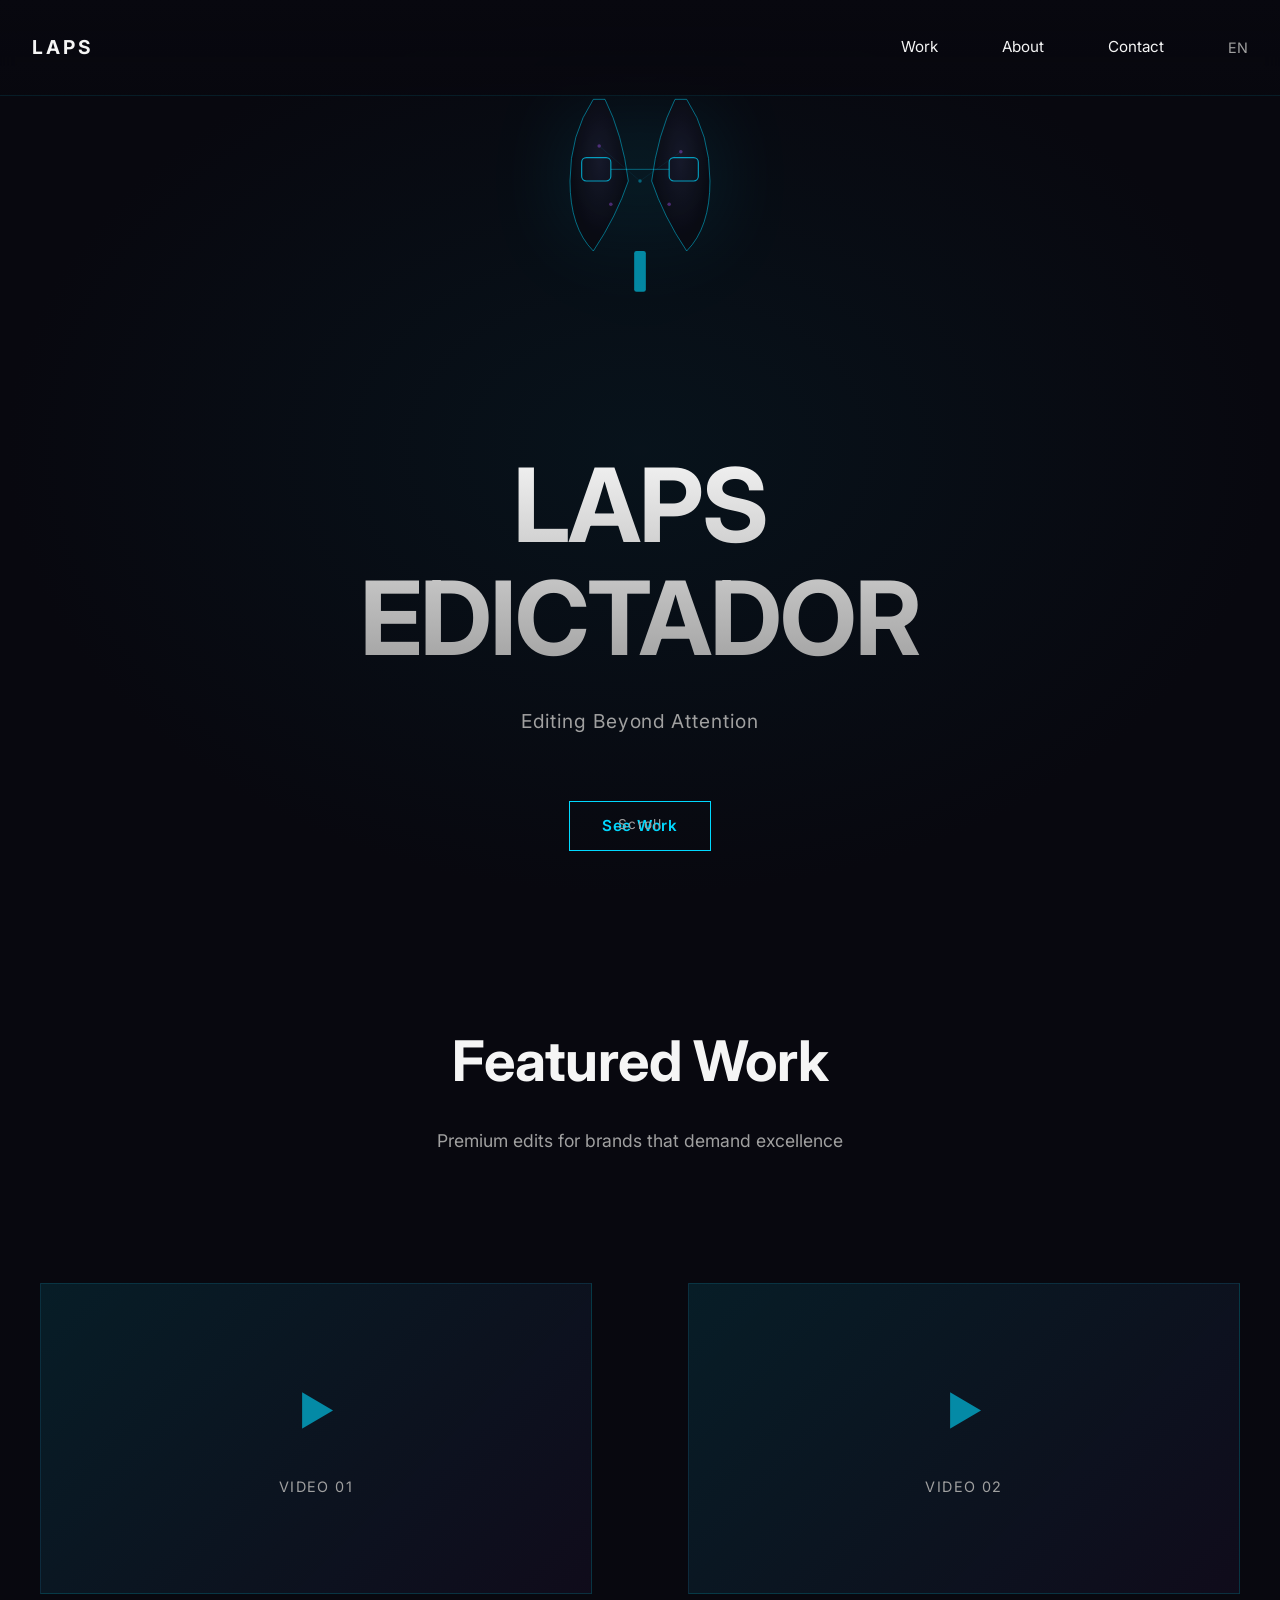
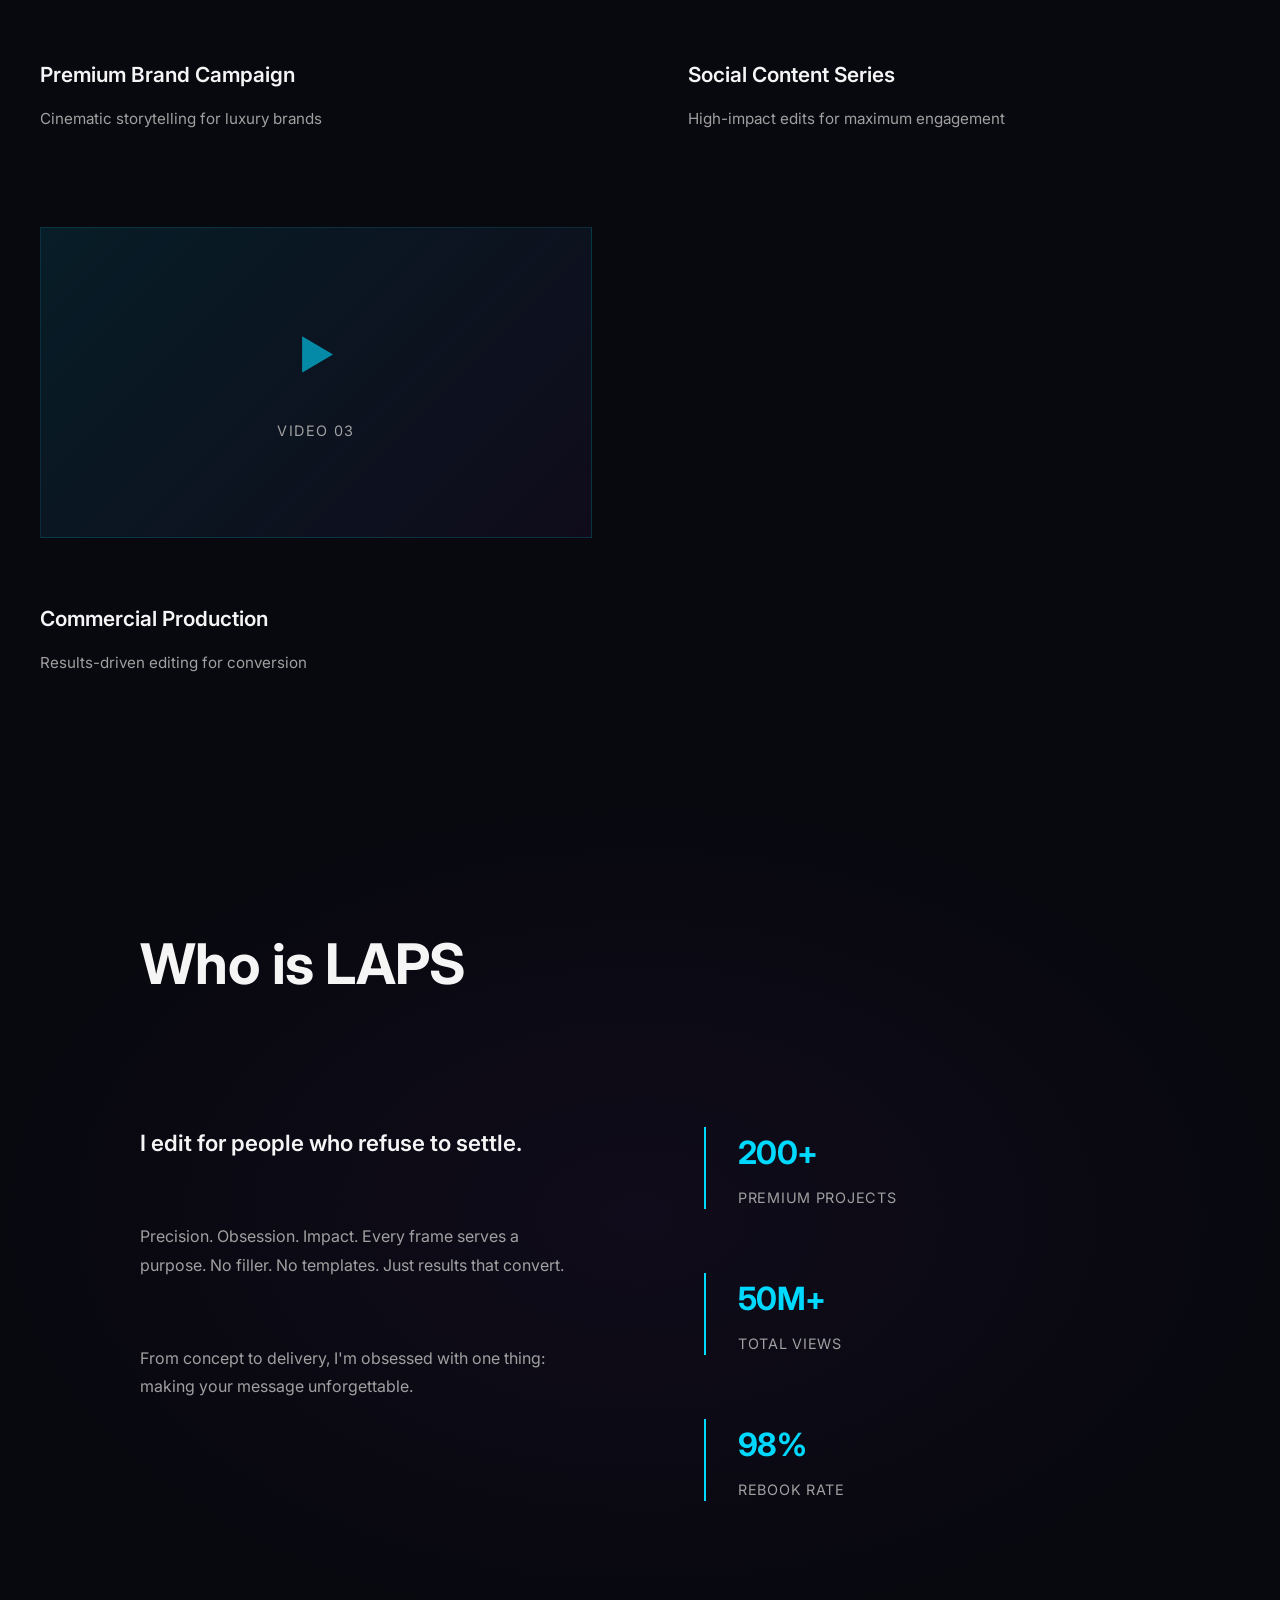
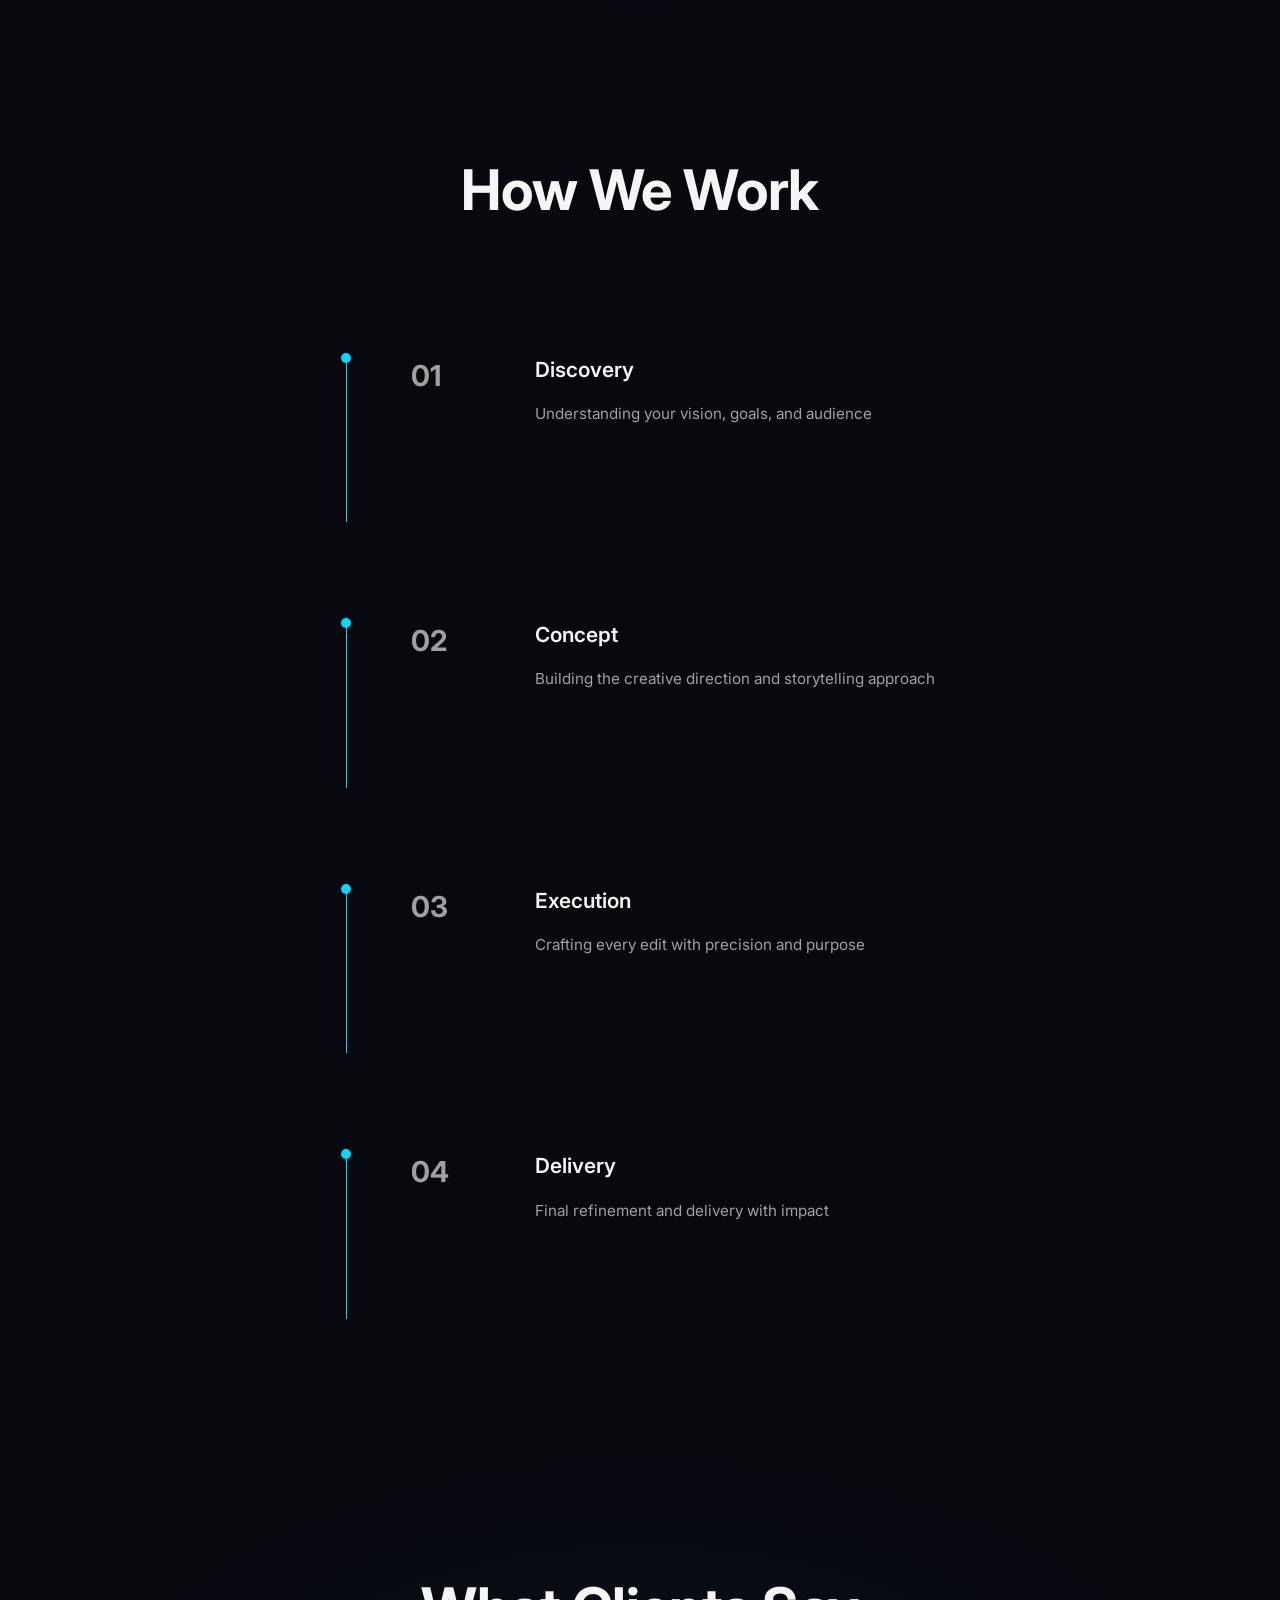
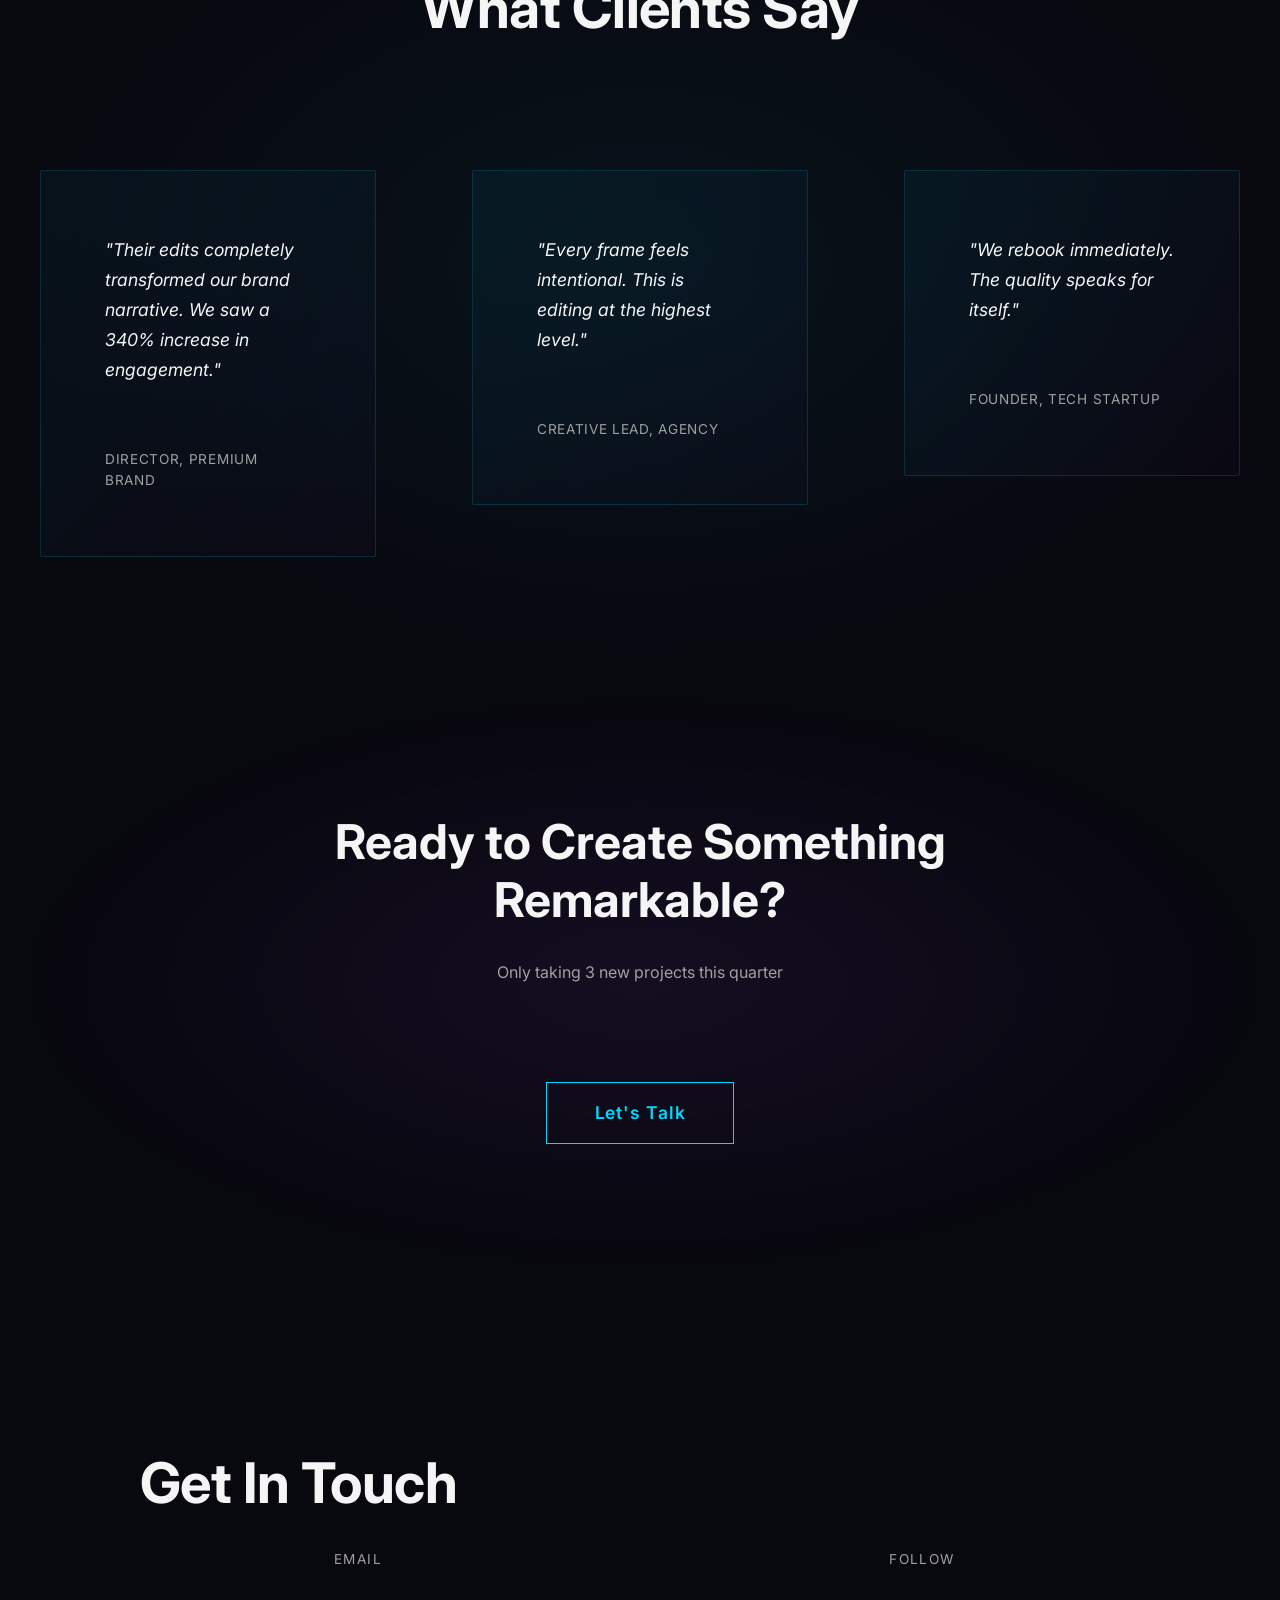
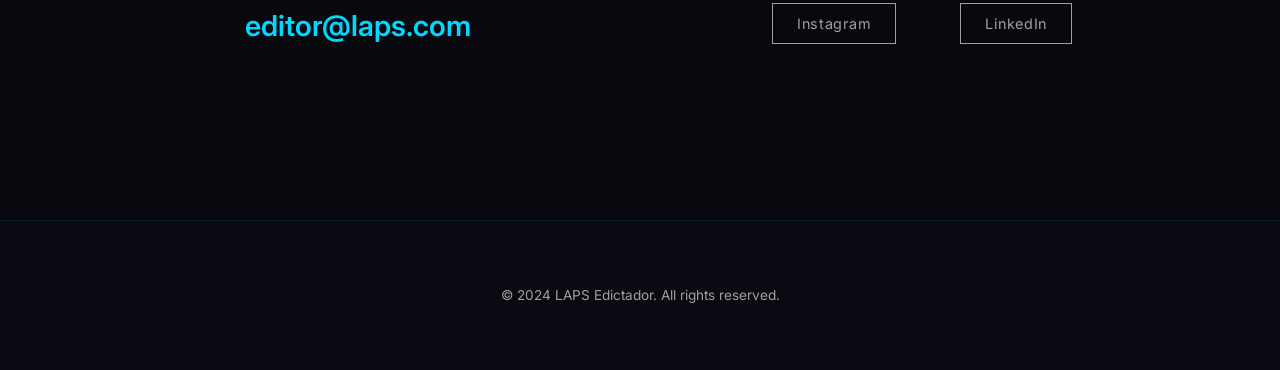
<file: index.html>
<!DOCTYPE html>
<html lang="pt-BR">
<head>
    <meta charset="UTF-8">
    <meta name="viewport" content="width=device-width, initial-scale=1.0">
    <title>LAPS Edictador - Edição de Vídeo Premium</title>
    <link rel="stylesheet" href="styles/main.css">
    <link rel="preconnect" href="https://fonts.googleapis.com">
    <link rel="preconnect" href="https://fonts.gstatic.com" crossorigin>
    <link href="https://fonts.googleapis.com/css2?family=Inter:wght@400;500;600;700&display=swap" rel="stylesheet">
</head>
<body>
    <!-- Navigation -->
    <nav class="navbar">
        <div class="nav-container">
            <a href="#" class="nav-brand">LAPS</a>
            <div class="nav-menu">
                <a href="#work" class="nav-link">Work</a>
                <a href="#about" class="nav-link">About</a>
                <a href="#contact" class="nav-link">Contact</a>
                <a href="index-en.html" class="nav-lang">EN</a>
            </div>
        </div>
    </nav>

    <!-- Hero Section -->
    <section class="hero">
        <div class="hero-content">
            <div class="brain-container">
                <svg class="brain" viewBox="0 0 200 240" xmlns="http://www.w3.org/2000/svg">
                    <!-- Brain SVG -->
                    <defs>
                        <filter id="glowBrain">
                            <feGaussianBlur stdDeviation="2" result="coloredBlur"/>
                            <feMerge>
                                <feMergeNode in="coloredBlur"/>
                                <feMergeNode in="SourceGraphic"/>
                            </feMerge>
                        </filter>
                        <radialGradient id="brainGradient" cx="50%" cy="40%">
                            <stop offset="0%" style="stop-color:#1a1a2e;stop-opacity:1" />
                            <stop offset="100%" style="stop-color:#0a0a12;stop-opacity:1" />
                        </radialGradient>
                    </defs>
                    
                    <!-- Main Brain Shape -->
                    <g class="brain-main">
                        <!-- Left hemisphere -->
                        <path d="M 60 50 Q 40 80 40 120 Q 40 160 60 180 Q 80 150 90 120 Q 85 80 70 50 Z" fill="url(#brainGradient)" stroke="#00D9FF" stroke-width="0.5" opacity="0.8"/>
                        
                        <!-- Right hemisphere -->
                        <path d="M 140 50 Q 160 80 160 120 Q 160 160 140 180 Q 120 150 110 120 Q 115 80 130 50 Z" fill="url(#brainGradient)" stroke="#00D9FF" stroke-width="0.5" opacity="0.8"/>
                        
                        <!-- Brain stem -->
                        <rect x="95" y="180" width="10" height="35" fill="#00D9FF" opacity="0.6" rx="2"/>
                    </g>
                    
                    <!-- Neurons/Connections -->
                    <g class="neurons" opacity="0.4">
                        <circle cx="65" cy="90" r="1.5" fill="#A855F7"/>
                        <circle cx="135" cy="95" r="1.5" fill="#A855F7"/>
                        <circle cx="100" cy="120" r="1.5" fill="#00D9FF"/>
                        <circle cx="75" cy="140" r="1.5" fill="#A855F7"/>
                        <circle cx="125" cy="140" r="1.5" fill="#A855F7"/>
                        <line x1="65" y1="90" x2="100" y2="120" stroke="#00D9FF" stroke-width="0.3" opacity="0.5"/>
                        <line x1="135" y1="95" x2="100" y2="120" stroke="#00D9FF" stroke-width="0.3" opacity="0.5"/>
                    </g>
                    
                    <!-- Glasses -->
                    <g class="glasses">
                        <!-- Left lens -->
                        <rect x="50" y="100" width="25" height="20" rx="4" fill="none" stroke="#00D9FF" stroke-width="1" opacity="0.7"/>
                        <!-- Right lens -->
                        <rect x="125" y="100" width="25" height="20" rx="4" fill="none" stroke="#00D9FF" stroke-width="1" opacity="0.7"/>
                        <!-- Bridge -->
                        <line x1="75" y1="110" x2="125" y2="110" stroke="#00D9FF" stroke-width="0.5" opacity="0.7"/>
                        <!-- Reflection left -->
                        <line class="reflection" x1="55" y1="103" x2="60" y2="108" stroke="#F5F5F5" stroke-width="1" opacity="0" rx="2"/>
                        <!-- Reflection right -->
                        <line class="reflection" x1="130" y1="103" x2="135" y2="108" stroke="#F5F5F5" stroke-width="1" opacity="0" rx="2"/>
                    </g>
                </svg>
            </div>

            <div class="hero-text">
                <h1 class="hero-title">LAPS<br>EDICTADOR</h1>
                <p class="hero-subtitle">Editing Beyond Attention</p>
                <a href="#work" class="btn btn-primary">See Work</a>
            </div>
        </div>

        <!-- Scroll indicator -->
        <div class="scroll-indicator">
            <span>Scroll</span>
        </div>
    </section>

    <!-- Work Section -->
    <section id="work" class="work">
        <div class="work-header">
            <h2 class="section-title">Featured Work</h2>
            <p class="section-subtitle">Premium edits for brands that demand excellence</p>
        </div>

        <div class="work-grid">
            <!-- Video placeholder 1 -->
            <div class="work-item" data-index="1">
                <div class="video-placeholder">
                    <div class="placeholder-content">
                        <span class="placeholder-icon">▶</span>
                        <span class="placeholder-text">Video 01</span>
                    </div>
                </div>
                <div class="work-info">
                    <h3>Premium Brand Campaign</h3>
                    <p>Cinematic storytelling for luxury brands</p>
                </div>
            </div>

            <!-- Video placeholder 2 -->
            <div class="work-item" data-index="2">
                <div class="video-placeholder">
                    <div class="placeholder-content">
                        <span class="placeholder-icon">▶</span>
                        <span class="placeholder-text">Video 02</span>
                    </div>
                </div>
                <div class="work-info">
                    <h3>Social Content Series</h3>
                    <p>High-impact edits for maximum engagement</p>
                </div>
            </div>

            <!-- Video placeholder 3 -->
            <div class="work-item" data-index="3">
                <div class="video-placeholder">
                    <div class="placeholder-content">
                        <span class="placeholder-icon">▶</span>
                        <span class="placeholder-text">Video 03</span>
                    </div>
                </div>
                <div class="work-info">
                    <h3>Commercial Production</h3>
                    <p>Results-driven editing for conversion</p>
                </div>
            </div>
        </div>
    </section>

    <!-- About Section -->
    <section id="about" class="about">
        <div class="about-container">
            <h2 class="section-title">Who is LAPS</h2>
            
            <div class="about-content">
                <div class="about-text">
                    <p class="about-intro">
                        I edit for people who refuse to settle.
                    </p>
                    <p class="about-body">
                        Precision. Obsession. Impact. Every frame serves a purpose. No filler. No templates. Just results that convert.
                    </p>
                    <p class="about-body">
                        From concept to delivery, I'm obsessed with one thing: making your message unforgettable.
                    </p>
                </div>

                <div class="stats">
                    <div class="stat">
                        <span class="stat-number">200+</span>
                        <span class="stat-label">Premium Projects</span>
                    </div>
                    <div class="stat">
                        <span class="stat-number">50M+</span>
                        <span class="stat-label">Total Views</span>
                    </div>
                    <div class="stat">
                        <span class="stat-number">98%</span>
                        <span class="stat-label">Rebook Rate</span>
                    </div>
                </div>
            </div>
        </div>
    </section>

    <!-- Process Section -->
    <section class="process">
        <h2 class="section-title">How We Work</h2>
        
        <div class="process-timeline">
            <div class="process-step" data-step="1">
                <div class="step-number">01</div>
                <div class="step-content">
                    <h3>Discovery</h3>
                    <p>Understanding your vision, goals, and audience</p>
                </div>
            </div>

            <div class="process-step" data-step="2">
                <div class="step-number">02</div>
                <div class="step-content">
                    <h3>Concept</h3>
                    <p>Building the creative direction and storytelling approach</p>
                </div>
            </div>

            <div class="process-step" data-step="3">
                <div class="step-number">03</div>
                <div class="step-content">
                    <h3>Execution</h3>
                    <p>Crafting every edit with precision and purpose</p>
                </div>
            </div>

            <div class="process-step" data-step="4">
                <div class="step-number">04</div>
                <div class="step-content">
                    <h3>Delivery</h3>
                    <p>Final refinement and delivery with impact</p>
                </div>
            </div>
        </div>
    </section>

    <!-- Testimonials Section -->
    <section class="testimonials">
        <h2 class="section-title">What Clients Say</h2>
        
        <div class="testimonials-container">
            <div class="testimonial" data-testimonial="1">
                <div class="testimonial-content">
                    <blockquote>
                        "Their edits completely transformed our brand narrative. We saw a 340% increase in engagement."
                    </blockquote>
                    <footer>
                        <div class="testimonial-author">Director, Premium Brand</div>
                    </footer>
                </div>
            </div>

            <div class="testimonial" data-testimonial="2">
                <div class="testimonial-content">
                    <blockquote>
                        "Every frame feels intentional. This is editing at the highest level."
                    </blockquote>
                    <footer>
                        <div class="testimonial-author">Creative Lead, Agency</div>
                    </footer>
                </div>
            </div>

            <div class="testimonial" data-testimonial="3">
                <div class="testimonial-content">
                    <blockquote>
                        "We rebook immediately. The quality speaks for itself."
                    </blockquote>
                    <footer>
                        <div class="testimonial-author">Founder, Tech Startup</div>
                    </footer>
                </div>
            </div>
        </div>
    </section>

    <!-- CTA Section -->
    <section class="cta">
        <div class="cta-content">
            <h2 class="cta-title">Ready to Create Something Remarkable?</h2>
            <p class="cta-subtitle">Only taking 3 new projects this quarter</p>
            <a href="#contact" class="btn btn-primary btn-large">Let's Talk</a>
        </div>
    </section>

    <!-- Contact Section -->
    <section id="contact" class="contact">
        <div class="contact-container">
            <h2 class="section-title">Get In Touch</h2>
            
            <div class="contact-content">
                <div class="contact-email">
                    <p>Email</p>
                    <a href="mailto:editor@laps.com">editor@laps.com</a>
                </div>
                <div class="contact-social">
                    <p>Follow</p>
                    <div class="social-links">
                        <a href="#" class="social-link">Instagram</a>
                        <a href="#" class="social-link">LinkedIn</a>
                    </div>
                </div>
            </div>
        </div>
    </section>

    <!-- Footer -->
    <footer class="footer">
        <div class="footer-content">
            <p>&copy; 2024 LAPS Edictador. All rights reserved.</p>
        </div>
    </footer>

    <script src="scripts/main.js"></script>
</body>
</html>
</file>
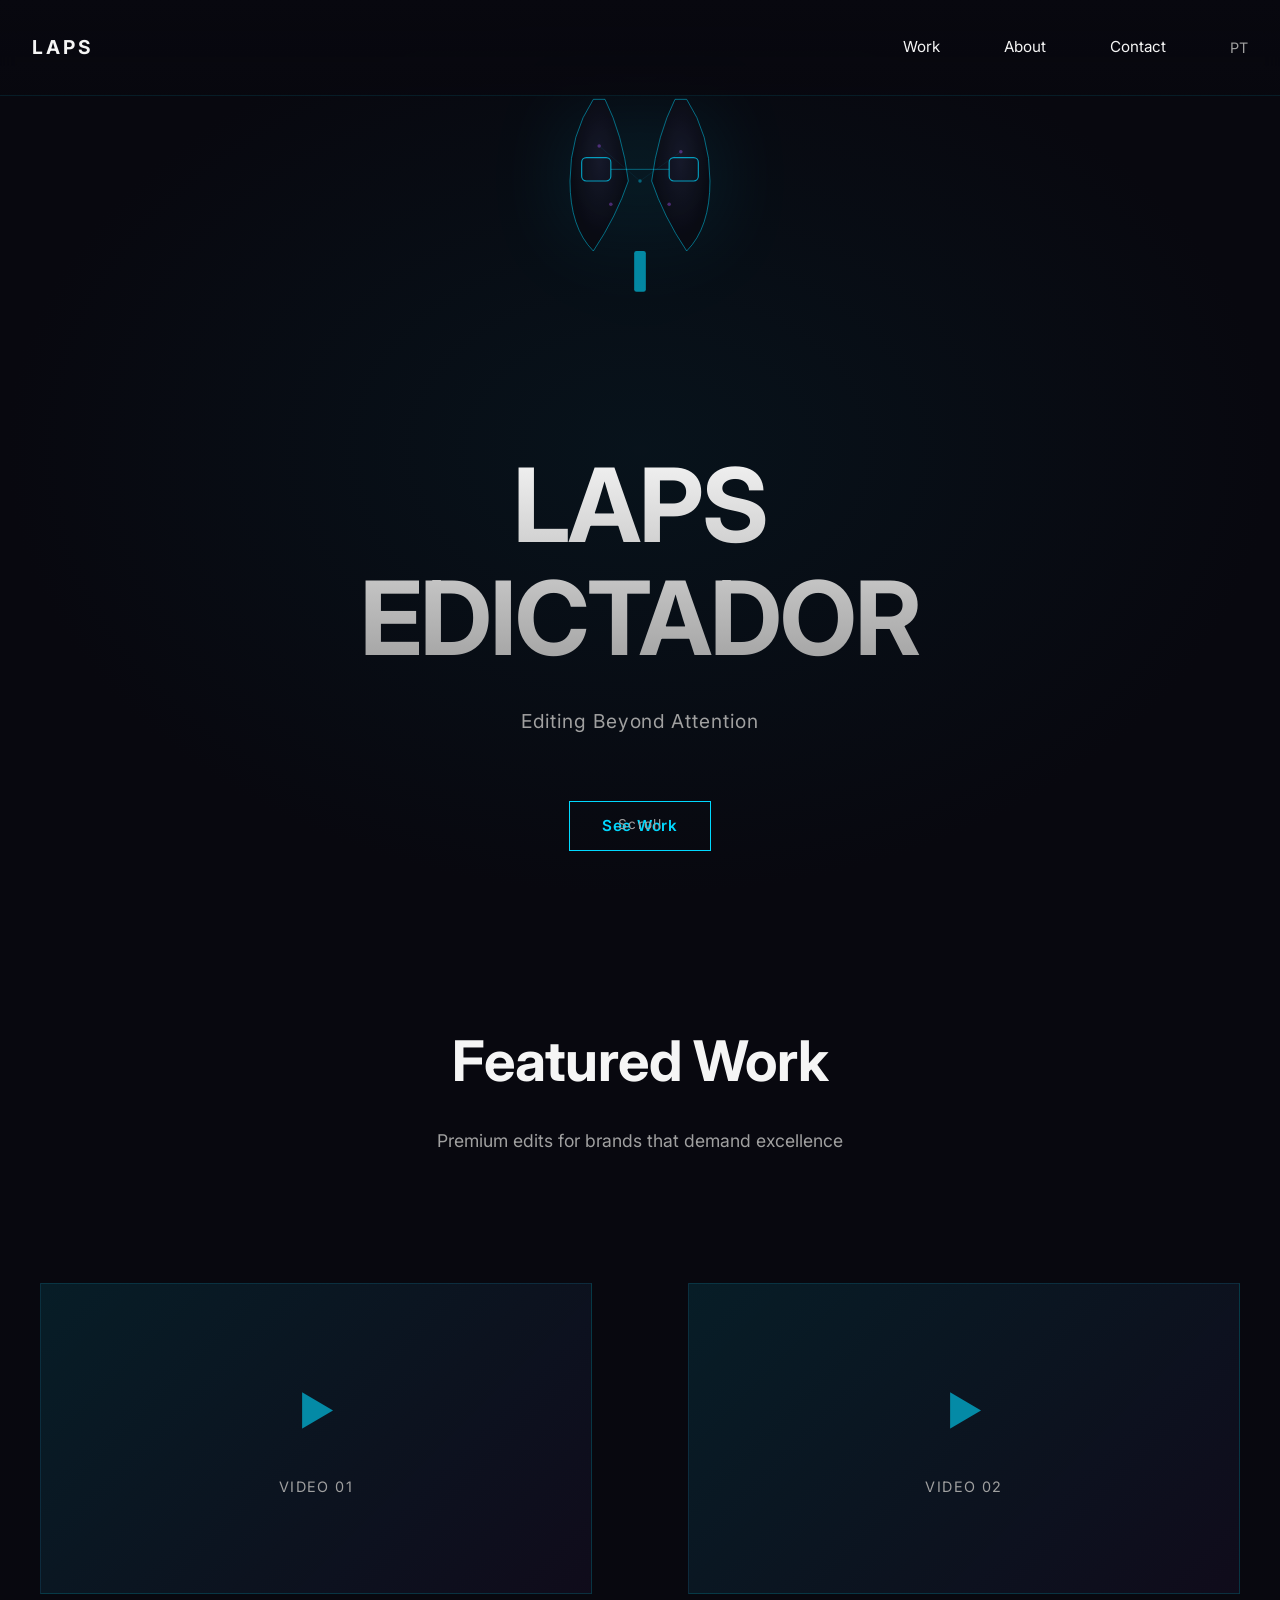
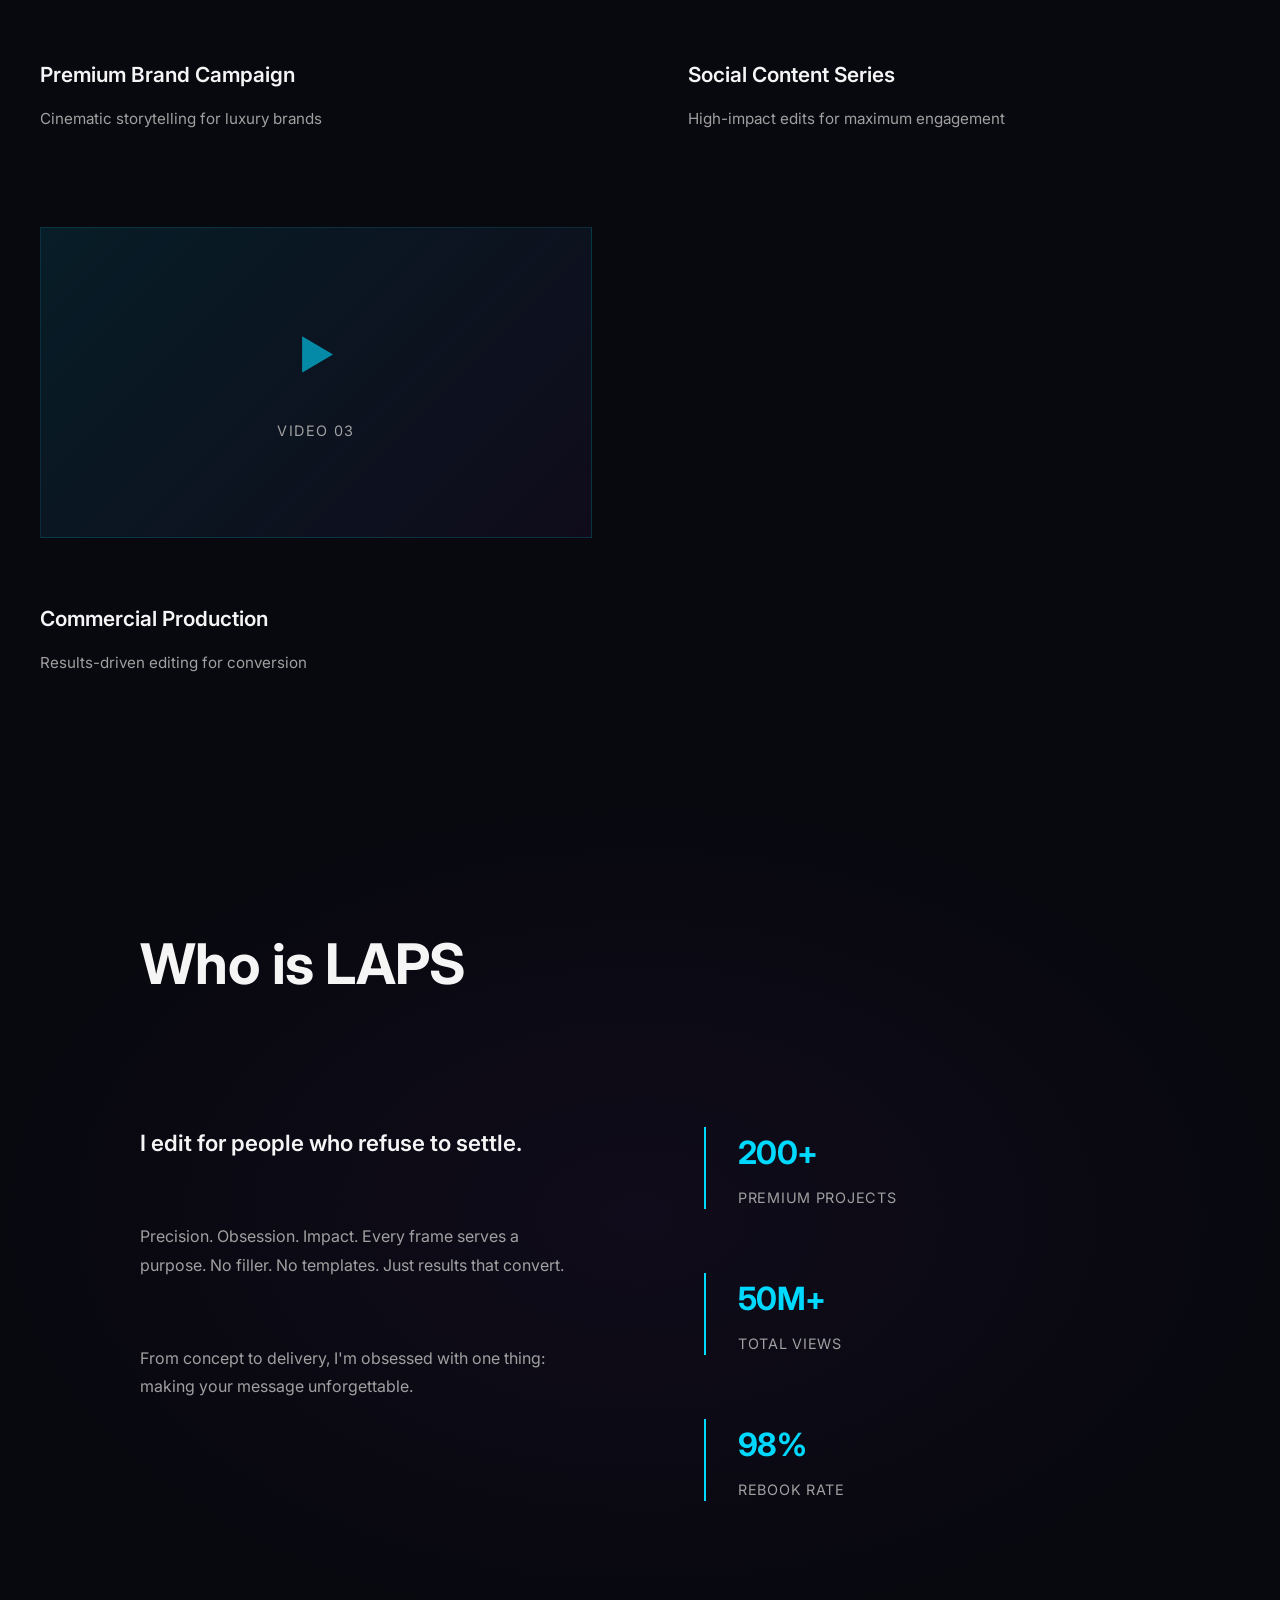
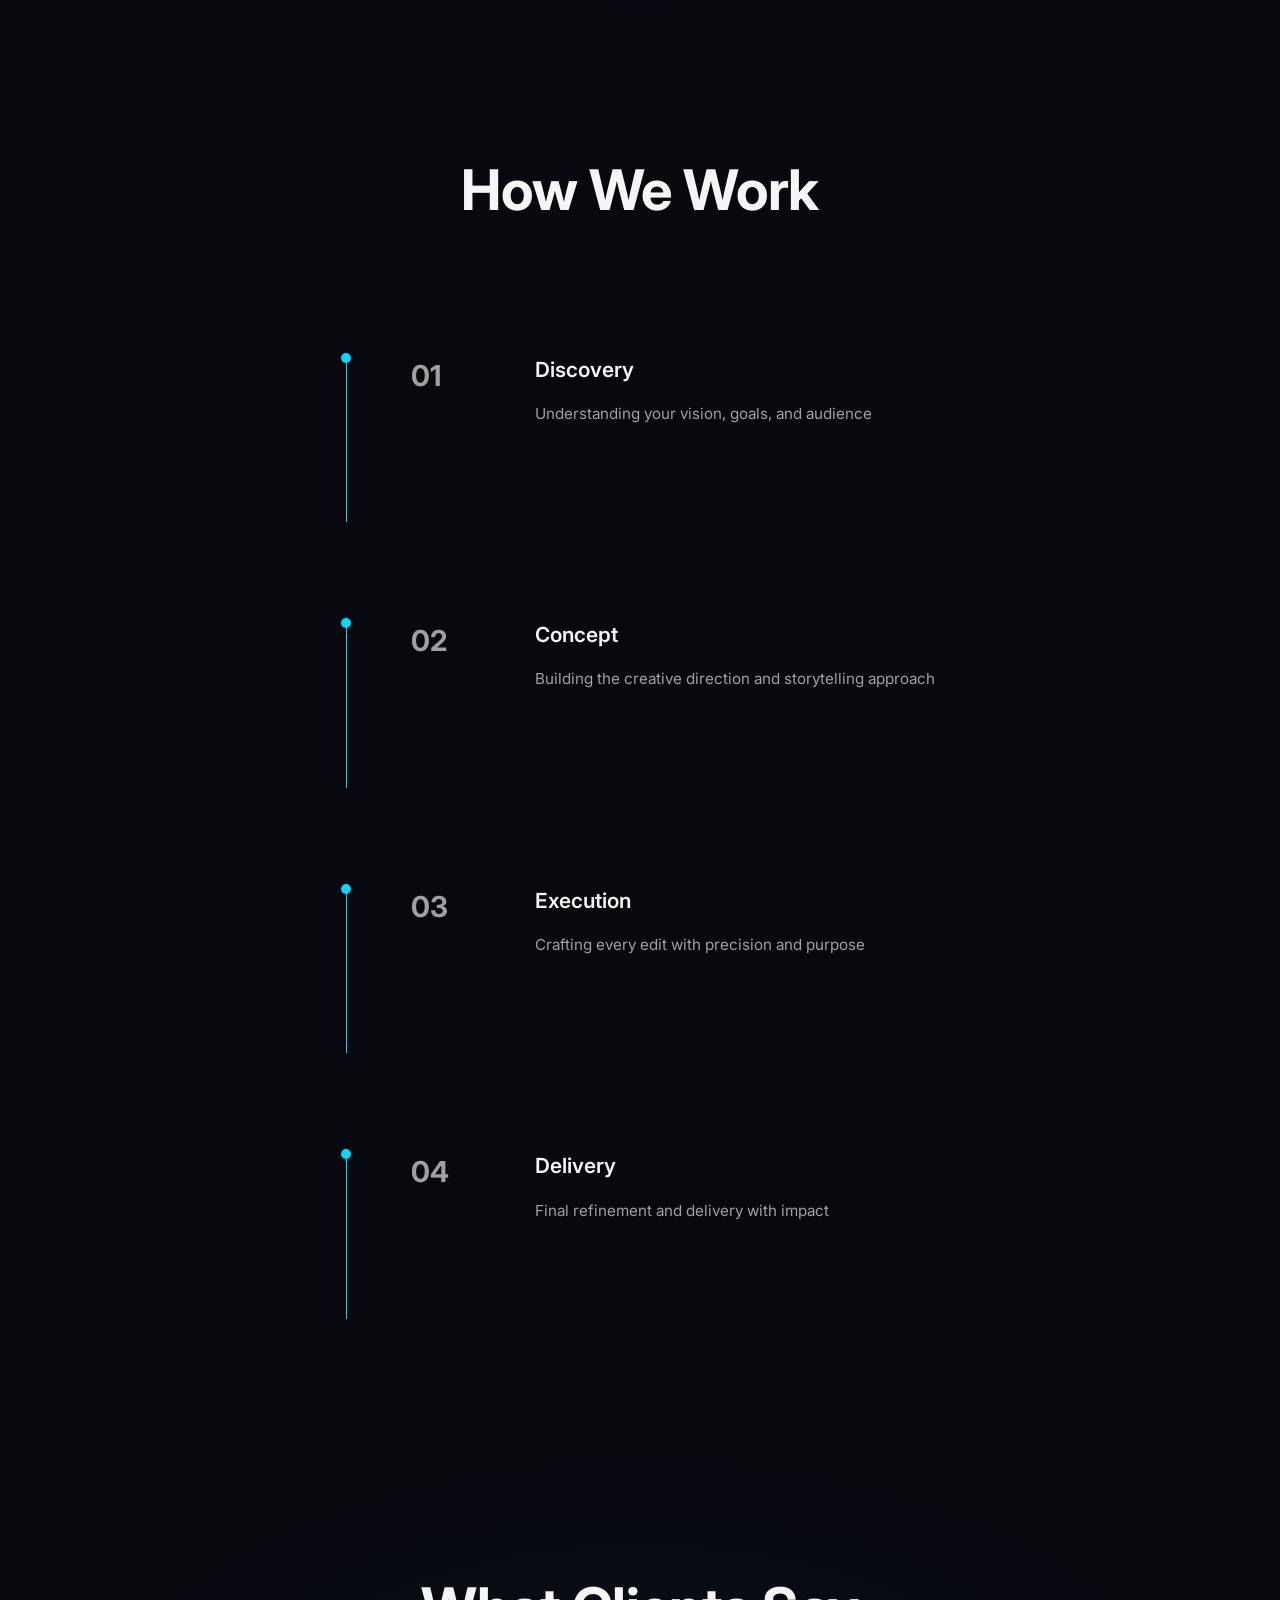
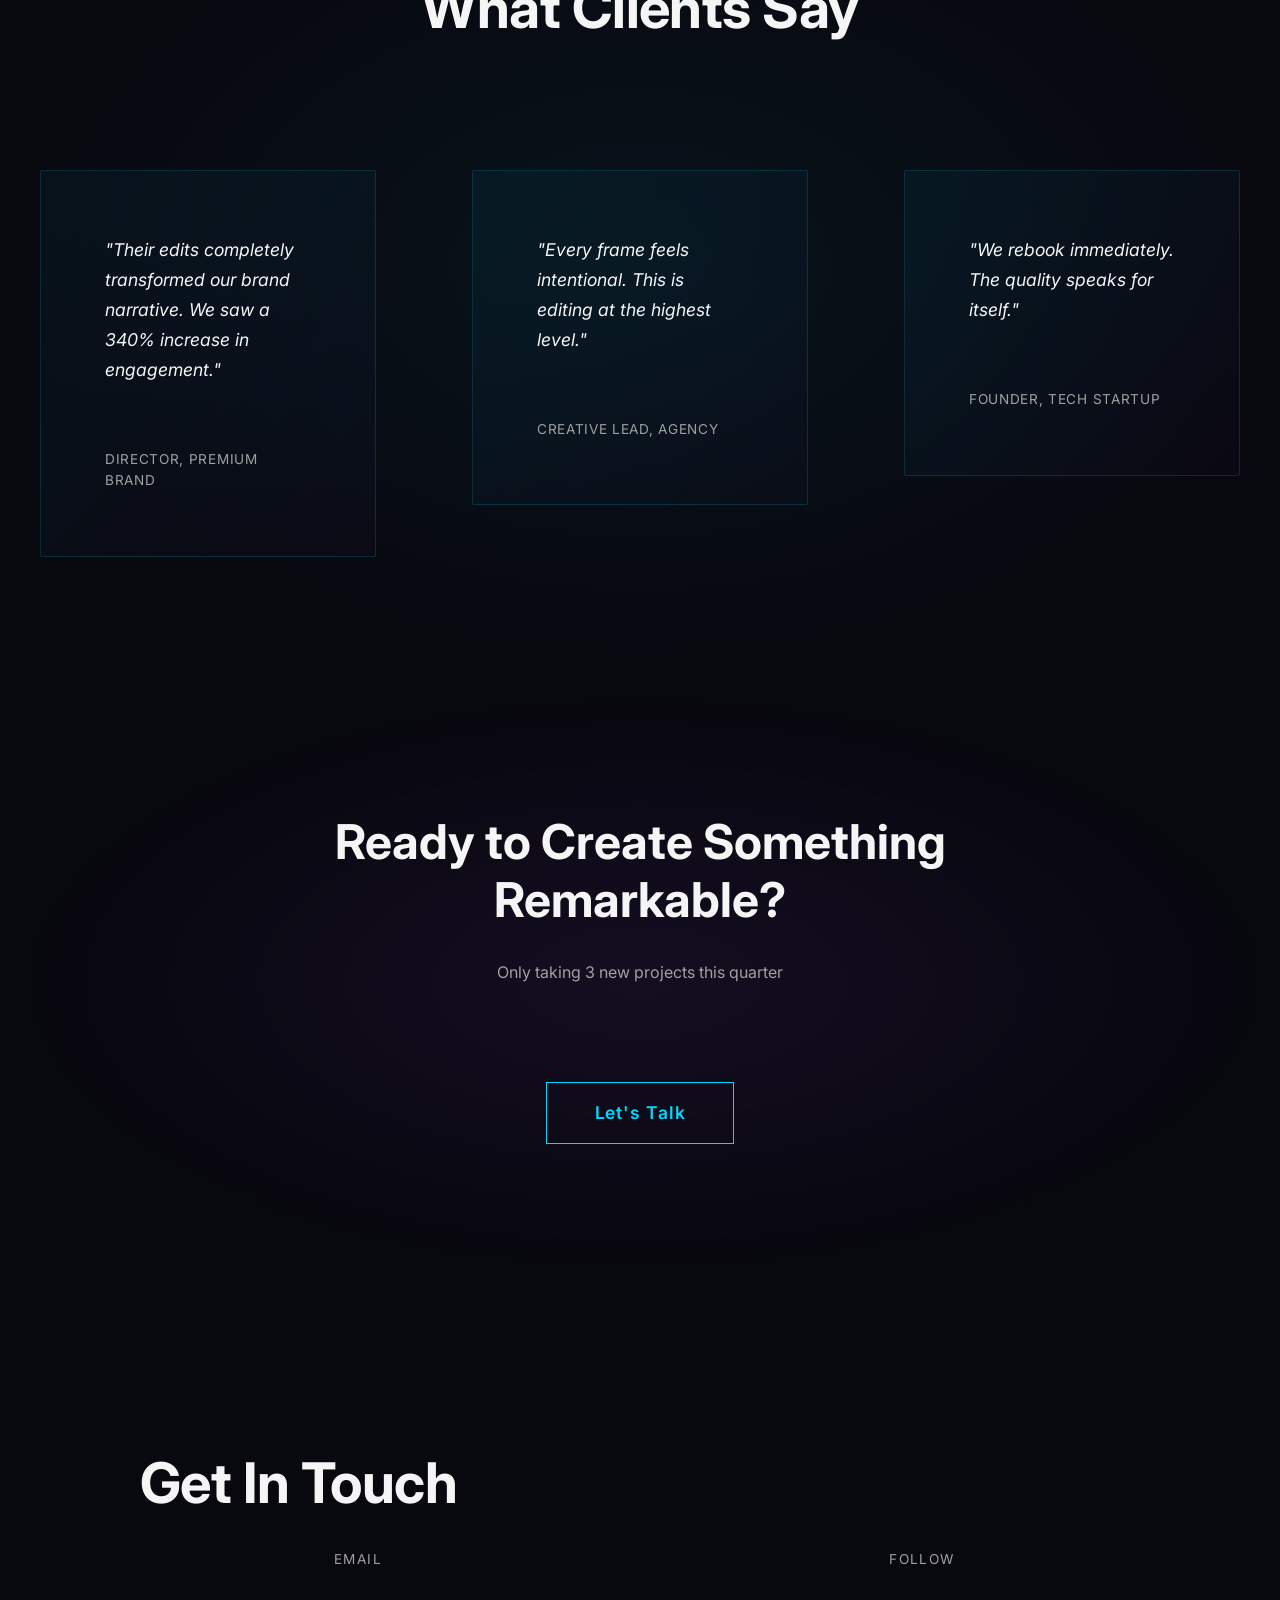
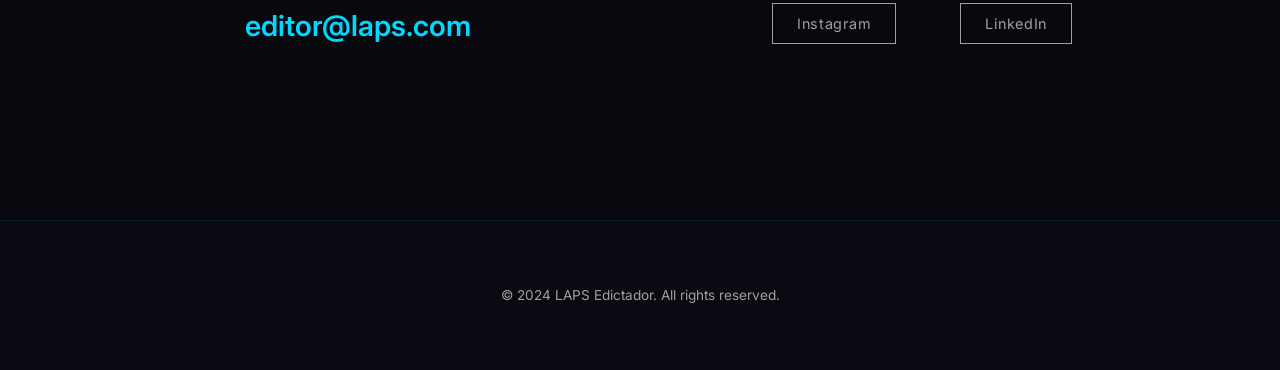
<file: index-en.html>
<!DOCTYPE html>
<html lang="en">
<head>
    <meta charset="UTF-8">
    <meta name="viewport" content="width=device-width, initial-scale=1.0">
    <title>LAPS Edictador - Premium Video Editing</title>
    <link rel="stylesheet" href="styles/main.css">
    <link rel="preconnect" href="https://fonts.googleapis.com">
    <link rel="preconnect" href="https://fonts.gstatic.com" crossorigin>
    <link href="https://fonts.googleapis.com/css2?family=Inter:wght@400;500;600;700&display=swap" rel="stylesheet">
</head>
<body>
    <!-- Navigation -->
    <nav class="navbar">
        <div class="nav-container">
            <a href="#" class="nav-brand">LAPS</a>
            <div class="nav-menu">
                <a href="#work" class="nav-link">Work</a>
                <a href="#about" class="nav-link">About</a>
                <a href="#contact" class="nav-link">Contact</a>
                <a href="index.html" class="nav-lang">PT</a>
            </div>
        </div>
    </nav>

    <!-- Hero Section -->
    <section class="hero">
        <div class="hero-content">
            <div class="brain-container">
                <svg class="brain" viewBox="0 0 200 240" xmlns="http://www.w3.org/2000/svg">
                    <!-- Brain SVG -->
                    <defs>
                        <filter id="glowBrain">
                            <feGaussianBlur stdDeviation="2" result="coloredBlur"/>
                            <feMerge>
                                <feMergeNode in="coloredBlur"/>
                                <feMergeNode in="SourceGraphic"/>
                            </feMerge>
                        </filter>
                        <radialGradient id="brainGradient" cx="50%" cy="40%">
                            <stop offset="0%" style="stop-color:#1a1a2e;stop-opacity:1" />
                            <stop offset="100%" style="stop-color:#0a0a12;stop-opacity:1" />
                        </radialGradient>
                    </defs>
                    
                    <!-- Main Brain Shape -->
                    <g class="brain-main">
                        <!-- Left hemisphere -->
                        <path d="M 60 50 Q 40 80 40 120 Q 40 160 60 180 Q 80 150 90 120 Q 85 80 70 50 Z" fill="url(#brainGradient)" stroke="#00D9FF" stroke-width="0.5" opacity="0.8"/>
                        
                        <!-- Right hemisphere -->
                        <path d="M 140 50 Q 160 80 160 120 Q 160 160 140 180 Q 120 150 110 120 Q 115 80 130 50 Z" fill="url(#brainGradient)" stroke="#00D9FF" stroke-width="0.5" opacity="0.8"/>
                        
                        <!-- Brain stem -->
                        <rect x="95" y="180" width="10" height="35" fill="#00D9FF" opacity="0.6" rx="2"/>
                    </g>
                    
                    <!-- Neurons/Connections -->
                    <g class="neurons" opacity="0.4">
                        <circle cx="65" cy="90" r="1.5" fill="#A855F7"/>
                        <circle cx="135" cy="95" r="1.5" fill="#A855F7"/>
                        <circle cx="100" cy="120" r="1.5" fill="#00D9FF"/>
                        <circle cx="75" cy="140" r="1.5" fill="#A855F7"/>
                        <circle cx="125" cy="140" r="1.5" fill="#A855F7"/>
                        <line x1="65" y1="90" x2="100" y2="120" stroke="#00D9FF" stroke-width="0.3" opacity="0.5"/>
                        <line x1="135" y1="95" x2="100" y2="120" stroke="#00D9FF" stroke-width="0.3" opacity="0.5"/>
                    </g>
                    
                    <!-- Glasses -->
                    <g class="glasses">
                        <!-- Left lens -->
                        <rect x="50" y="100" width="25" height="20" rx="4" fill="none" stroke="#00D9FF" stroke-width="1" opacity="0.7"/>
                        <!-- Right lens -->
                        <rect x="125" y="100" width="25" height="20" rx="4" fill="none" stroke="#00D9FF" stroke-width="1" opacity="0.7"/>
                        <!-- Bridge -->
                        <line x1="75" y1="110" x2="125" y2="110" stroke="#00D9FF" stroke-width="0.5" opacity="0.7"/>
                        <!-- Reflection left -->
                        <line class="reflection" x1="55" y1="103" x2="60" y2="108" stroke="#F5F5F5" stroke-width="1" opacity="0" rx="2"/>
                        <!-- Reflection right -->
                        <line class="reflection" x1="130" y1="103" x2="135" y2="108" stroke="#F5F5F5" stroke-width="1" opacity="0" rx="2"/>
                    </g>
                </svg>
            </div>

            <div class="hero-text">
                <h1 class="hero-title">LAPS<br>EDICTADOR</h1>
                <p class="hero-subtitle">Editing Beyond Attention</p>
                <a href="#work" class="btn btn-primary">See Work</a>
            </div>
        </div>

        <!-- Scroll indicator -->
        <div class="scroll-indicator">
            <span>Scroll</span>
        </div>
    </section>

    <!-- Work Section -->
    <section id="work" class="work">
        <div class="work-header">
            <h2 class="section-title">Featured Work</h2>
            <p class="section-subtitle">Premium edits for brands that demand excellence</p>
        </div>

        <div class="work-grid">
            <!-- Video placeholder 1 -->
            <div class="work-item" data-index="1">
                <div class="video-placeholder">
                    <div class="placeholder-content">
                        <span class="placeholder-icon">▶</span>
                        <span class="placeholder-text">Video 01</span>
                    </div>
                </div>
                <div class="work-info">
                    <h3>Premium Brand Campaign</h3>
                    <p>Cinematic storytelling for luxury brands</p>
                </div>
            </div>

            <!-- Video placeholder 2 -->
            <div class="work-item" data-index="2">
                <div class="video-placeholder">
                    <div class="placeholder-content">
                        <span class="placeholder-icon">▶</span>
                        <span class="placeholder-text">Video 02</span>
                    </div>
                </div>
                <div class="work-info">
                    <h3>Social Content Series</h3>
                    <p>High-impact edits for maximum engagement</p>
                </div>
            </div>

            <!-- Video placeholder 3 -->
            <div class="work-item" data-index="3">
                <div class="video-placeholder">
                    <div class="placeholder-content">
                        <span class="placeholder-icon">▶</span>
                        <span class="placeholder-text">Video 03</span>
                    </div>
                </div>
                <div class="work-info">
                    <h3>Commercial Production</h3>
                    <p>Results-driven editing for conversion</p>
                </div>
            </div>
        </div>
    </section>

    <!-- About Section -->
    <section id="about" class="about">
        <div class="about-container">
            <h2 class="section-title">Who is LAPS</h2>
            
            <div class="about-content">
                <div class="about-text">
                    <p class="about-intro">
                        I edit for people who refuse to settle.
                    </p>
                    <p class="about-body">
                        Precision. Obsession. Impact. Every frame serves a purpose. No filler. No templates. Just results that convert.
                    </p>
                    <p class="about-body">
                        From concept to delivery, I'm obsessed with one thing: making your message unforgettable.
                    </p>
                </div>

                <div class="stats">
                    <div class="stat">
                        <span class="stat-number">200+</span>
                        <span class="stat-label">Premium Projects</span>
                    </div>
                    <div class="stat">
                        <span class="stat-number">50M+</span>
                        <span class="stat-label">Total Views</span>
                    </div>
                    <div class="stat">
                        <span class="stat-number">98%</span>
                        <span class="stat-label">Rebook Rate</span>
                    </div>
                </div>
            </div>
        </div>
    </section>

    <!-- Process Section -->
    <section class="process">
        <h2 class="section-title">How We Work</h2>
        
        <div class="process-timeline">
            <div class="process-step" data-step="1">
                <div class="step-number">01</div>
                <div class="step-content">
                    <h3>Discovery</h3>
                    <p>Understanding your vision, goals, and audience</p>
                </div>
            </div>

            <div class="process-step" data-step="2">
                <div class="step-number">02</div>
                <div class="step-content">
                    <h3>Concept</h3>
                    <p>Building the creative direction and storytelling approach</p>
                </div>
            </div>

            <div class="process-step" data-step="3">
                <div class="step-number">03</div>
                <div class="step-content">
                    <h3>Execution</h3>
                    <p>Crafting every edit with precision and purpose</p>
                </div>
            </div>

            <div class="process-step" data-step="4">
                <div class="step-number">04</div>
                <div class="step-content">
                    <h3>Delivery</h3>
                    <p>Final refinement and delivery with impact</p>
                </div>
            </div>
        </div>
    </section>

    <!-- Testimonials Section -->
    <section class="testimonials">
        <h2 class="section-title">What Clients Say</h2>
        
        <div class="testimonials-container">
            <div class="testimonial" data-testimonial="1">
                <div class="testimonial-content">
                    <blockquote>
                        "Their edits completely transformed our brand narrative. We saw a 340% increase in engagement."
                    </blockquote>
                    <footer>
                        <div class="testimonial-author">Director, Premium Brand</div>
                    </footer>
                </div>
            </div>

            <div class="testimonial" data-testimonial="2">
                <div class="testimonial-content">
                    <blockquote>
                        "Every frame feels intentional. This is editing at the highest level."
                    </blockquote>
                    <footer>
                        <div class="testimonial-author">Creative Lead, Agency</div>
                    </footer>
                </div>
            </div>

            <div class="testimonial" data-testimonial="3">
                <div class="testimonial-content">
                    <blockquote>
                        "We rebook immediately. The quality speaks for itself."
                    </blockquote>
                    <footer>
                        <div class="testimonial-author">Founder, Tech Startup</div>
                    </footer>
                </div>
            </div>
        </div>
    </section>

    <!-- CTA Section -->
    <section class="cta">
        <div class="cta-content">
            <h2 class="cta-title">Ready to Create Something Remarkable?</h2>
            <p class="cta-subtitle">Only taking 3 new projects this quarter</p>
            <a href="#contact" class="btn btn-primary btn-large">Let's Talk</a>
        </div>
    </section>

    <!-- Contact Section -->
    <section id="contact" class="contact">
        <div class="contact-container">
            <h2 class="section-title">Get In Touch</h2>
            
            <div class="contact-content">
                <div class="contact-email">
                    <p>Email</p>
                    <a href="mailto:editor@laps.com">editor@laps.com</a>
                </div>
                <div class="contact-social">
                    <p>Follow</p>
                    <div class="social-links">
                        <a href="#" class="social-link">Instagram</a>
                        <a href="#" class="social-link">LinkedIn</a>
                    </div>
                </div>
            </div>
        </div>
    </section>

    <!-- Footer -->
    <footer class="footer">
        <div class="footer-content">
            <p>&copy; 2024 LAPS Edictador. All rights reserved.</p>
        </div>
    </footer>

    <script src="scripts/main.js"></script>
</body>
</html>
</file>
<file: styles/main.css>
/* ============================================
   LAPS EDICTADOR - DESIGN SYSTEM
   Minimalist. Cinematic. Premium.
   ============================================ */

/* CSS Variables */
:root {
  --color-bg: #08080F;
  --color-bg-dark: #0a0a12;
  --color-text: #F5F5F5;
  --color-text-secondary: #A0A0A0;
  --color-cyan: #00D9FF;
  --color-purple: #A855F7;
  --color-white: #FFFFFF;
  
  --font-display: 'Inter', sans-serif;
  --font-body: 'Inter', sans-serif;
  
  --spacing-xs: 0.5rem;
  --spacing-sm: 1rem;
  --spacing-md: 2rem;
  --spacing-lg: 4rem;
  --spacing-xl: 6rem;
  --spacing-2xl: 8rem;
  
  --transition-base: cubic-bezier(0.4, 0, 0.2, 1);
  --transition-smooth: cubic-bezier(0.33, 0.66, 0.66, 1);
}

/* Reset */
* {
  margin: 0;
  padding: 0;
  box-sizing: border-box;
}

html {
  scroll-behavior: smooth;
}

body {
  font-family: var(--font-body);
  background-color: var(--color-bg);
  color: var(--color-text);
  line-height: 1.6;
  overflow-x: hidden;
}

/* ============================================
   NAVIGATION
   ============================================ */

.navbar {
  position: fixed;
  top: 0;
  left: 0;
  right: 0;
  z-index: 100;
  padding: var(--spacing-md);
  background: linear-gradient(to bottom, var(--color-bg), rgba(8, 8, 15, 0.8));
  backdrop-filter: blur(10px);
  border-bottom: 1px solid rgba(0, 217, 255, 0.1);
}

.nav-container {
  max-width: 1400px;
  margin: 0 auto;
  display: flex;
  justify-content: space-between;
  align-items: center;
}

.nav-brand {
  font-size: 1.2rem;
  font-weight: 700;
  letter-spacing: 0.15em;
  color: var(--color-text);
  text-decoration: none;
  transition: color 0.3s var(--transition-base);
}

.nav-brand:hover {
  color: var(--color-cyan);
}

.nav-menu {
  display: flex;
  gap: var(--spacing-lg);
  align-items: center;
}

.nav-link {
  font-size: 0.95rem;
  color: var(--color-text);
  text-decoration: none;
  transition: color 0.3s var(--transition-base);
  position: relative;
}

.nav-link:hover {
  color: var(--color-cyan);
}

.nav-link::after {
  content: '';
  position: absolute;
  bottom: -4px;
  left: 0;
  width: 0;
  height: 1px;
  background-color: var(--color-cyan);
  transition: width 0.3s var(--transition-base);
}

.nav-link:hover::after {
  width: 100%;
}

.nav-lang {
  font-size: 0.9rem;
  color: var(--color-text-secondary);
  text-decoration: none;
  transition: color 0.3s var(--transition-base);
}

.nav-lang:hover {
  color: var(--color-cyan);
}

/* ============================================
   HERO SECTION
   ============================================ */

.hero {
  height: 100vh;
  display: flex;
  align-items: center;
  justify-content: center;
  position: relative;
  overflow: hidden;
  background: radial-gradient(ellipse at 50% 50%, rgba(0, 217, 255, 0.05) 0%, var(--color-bg) 70%);
}

.hero-content {
  display: flex;
  flex-direction: column;
  align-items: center;
  gap: var(--spacing-2xl);
  max-width: 800px;
  margin: 0 auto;
  padding: 0 var(--spacing-md);
  text-align: center;
  animation: fadeInUp 0.8s var(--transition-base) 0.2s both;
}

.brain-container {
  width: 280px;
  height: 280px;
  animation: breathe 6s ease-in-out infinite;
}

.brain {
  width: 100%;
  height: 100%;
  filter: drop-shadow(0 0 40px rgba(0, 217, 255, 0.15));
}

.brain-main {
  animation: brainPulse 3s ease-in-out infinite;
}

.neurons {
  animation: neuronsFlicker 4s ease-in-out infinite;
}

.hero-text {
  animation: fadeInUp 0.8s var(--transition-base) 0.4s both;
}

.hero-title {
  font-size: clamp(3.5rem, 8vw, 7rem);
  font-weight: 700;
  letter-spacing: -0.02em;
  line-height: 1.1;
  margin-bottom: var(--spacing-md);
  background: linear-gradient(180deg, var(--color-text) 0%, var(--color-text-secondary) 100%);
  -webkit-background-clip: text;
  -webkit-text-fill-color: transparent;
  background-clip: text;
}

.hero-subtitle {
  font-size: 1.2rem;
  letter-spacing: 0.05em;
  color: var(--color-text-secondary);
  margin-bottom: var(--spacing-lg);
  font-weight: 400;
}

.btn {
  display: inline-block;
  padding: 0.75rem 2rem;
  font-size: 0.95rem;
  font-weight: 600;
  letter-spacing: 0.05em;
  text-decoration: none;
  border: 1px solid var(--color-cyan);
  border-radius: 0;
  background-color: transparent;
  color: var(--color-cyan);
  cursor: pointer;
  transition: all 0.3s var(--transition-base);
  position: relative;
  overflow: hidden;
}

.btn::before {
  content: '';
  position: absolute;
  top: 0;
  left: -100%;
  width: 100%;
  height: 100%;
  background-color: var(--color-cyan);
  transition: left 0.3s var(--transition-base);
  z-index: -1;
}

.btn:hover::before {
  left: 0;
}

.btn:hover {
  color: var(--color-bg);
}

.btn-primary {
  border-color: var(--color-cyan);
  color: var(--color-cyan);
}

.btn-large {
  padding: 1rem 3rem;
  font-size: 1.1rem;
}

.scroll-indicator {
  position: absolute;
  bottom: var(--spacing-lg);
  left: 50%;
  transform: translateX(-50%);
  animation: bounceDown 2s ease-in-out infinite;
  font-size: 0.85rem;
  letter-spacing: 0.1em;
  color: var(--color-text-secondary);
}

/* ============================================
   WORK SECTION
   ============================================ */

.work {
  padding: var(--spacing-2xl) var(--spacing-md);
  background-color: var(--color-bg);
  min-height: 100vh;
  display: flex;
  flex-direction: column;
  justify-content: center;
}

.work-header {
  max-width: 1200px;
  margin: 0 auto var(--spacing-2xl);
  width: 100%;
  text-align: center;
}

.section-title {
  font-size: clamp(2rem, 5vw, 3.5rem);
  font-weight: 700;
  letter-spacing: -0.01em;
  margin-bottom: var(--spacing-md);
  line-height: 1.2;
  animation: fadeInUp 0.8s var(--transition-base);
}

.section-subtitle {
  font-size: 1.1rem;
  color: var(--color-text-secondary);
  max-width: 600px;
  margin: 0 auto;
  animation: fadeInUp 0.8s var(--transition-base) 0.1s both;
}

.work-grid {
  max-width: 1200px;
  margin: 0 auto;
  display: grid;
  grid-template-columns: repeat(auto-fit, minmax(350px, 1fr));
  gap: var(--spacing-xl);
  width: 100%;
}

.work-item {
  animation: fadeInUp 0.8s var(--transition-base);
}

.video-placeholder {
  aspect-ratio: 16 / 9;
  background: linear-gradient(135deg, rgba(0, 217, 255, 0.1) 0%, rgba(168, 85, 247, 0.05) 100%);
  border: 1px solid rgba(0, 217, 255, 0.15);
  display: flex;
  align-items: center;
  justify-content: center;
  position: relative;
  overflow: hidden;
  margin-bottom: var(--spacing-lg);
  transition: all 0.4s var(--transition-smooth);
  cursor: pointer;
}

.video-placeholder::before {
  content: '';
  position: absolute;
  inset: -50%;
  background: conic-gradient(from 0deg, transparent, var(--color-cyan), transparent);
  opacity: 0;
  transition: opacity 0.4s var(--transition-base);
}

.work-item:hover .video-placeholder {
  transform: scale(1.02);
  border-color: var(--color-cyan);
  box-shadow: 0 0 30px rgba(0, 217, 255, 0.2);
}

.work-item:hover .video-placeholder::before {
  opacity: 0.1;
}

.placeholder-content {
  display: flex;
  flex-direction: column;
  align-items: center;
  gap: var(--spacing-md);
  z-index: 1;
  animation: fadeInUp 0.6s var(--transition-base);
}

.placeholder-icon {
  font-size: 2.5rem;
  color: var(--color-cyan);
  opacity: 0.6;
  transition: all 0.3s var(--transition-base);
}

.work-item:hover .placeholder-icon {
  opacity: 1;
  transform: scale(1.2);
}

.placeholder-text {
  font-size: 0.9rem;
  letter-spacing: 0.1em;
  color: var(--color-text-secondary);
  text-transform: uppercase;
}

.work-info {
  animation: fadeInUp 0.8s var(--transition-base) 0.1s both;
}

.work-info h3 {
  font-size: 1.3rem;
  margin-bottom: var(--spacing-sm);
  color: var(--color-text);
  font-weight: 600;
}

.work-info p {
  font-size: 0.95rem;
  color: var(--color-text-secondary);
  line-height: 1.6;
}

/* ============================================
   ABOUT SECTION
   ============================================ */

.about {
  padding: var(--spacing-2xl) var(--spacing-md);
  background: radial-gradient(ellipse at 50% 50%, rgba(168, 85, 247, 0.05) 0%, var(--color-bg) 70%);
  min-height: 80vh;
  display: flex;
  align-items: center;
  justify-content: center;
}

.about-container {
  max-width: 1000px;
  width: 100%;
}

.about-content {
  display: grid;
  grid-template-columns: 1fr 1fr;
  gap: var(--spacing-2xl);
  margin-top: var(--spacing-2xl);
}

.about-text {
  animation: fadeInUp 0.8s var(--transition-base);
}

.about-intro {
  font-size: 1.4rem;
  font-weight: 600;
  margin-bottom: var(--spacing-lg);
  color: var(--color-text);
  line-height: 1.4;
}

.about-body {
  font-size: 1rem;
  color: var(--color-text-secondary);
  margin-bottom: var(--spacing-lg);
  line-height: 1.8;
}

.stats {
  display: flex;
  flex-direction: column;
  gap: var(--spacing-lg);
  animation: fadeInUp 0.8s var(--transition-base) 0.2s both;
}

.stat {
  display: flex;
  flex-direction: column;
  gap: var(--spacing-xs);
  padding-left: var(--spacing-md);
  border-left: 2px solid var(--color-cyan);
  transition: all 0.3s var(--transition-base);
}

.stat:hover {
  padding-left: var(--spacing-lg);
  border-left-color: var(--color-purple);
}

.stat-number {
  font-size: 2rem;
  font-weight: 700;
  color: var(--color-cyan);
  letter-spacing: -0.02em;
}

.stat-label {
  font-size: 0.9rem;
  color: var(--color-text-secondary);
  text-transform: uppercase;
  letter-spacing: 0.05em;
}

/* ============================================
   PROCESS SECTION
   ============================================ */

.process {
  padding: var(--spacing-2xl) var(--spacing-md);
  background-color: var(--color-bg);
  min-height: 80vh;
  display: flex;
  flex-direction: column;
  justify-content: center;
}

.process > .section-title {
  text-align: center;
  max-width: 1200px;
  margin: 0 auto var(--spacing-2xl);
}

.process-timeline {
  max-width: 1000px;
  margin: 0 auto;
  display: flex;
  flex-direction: column;
  gap: var(--spacing-xl);
}

.process-step {
  display: flex;
  gap: var(--spacing-lg);
  padding-bottom: var(--spacing-xl);
  border-left: 1px solid var(--color-cyan);
  padding-left: var(--spacing-lg);
  position: relative;
  animation: fadeInUp 0.8s var(--transition-base);
  transition: all 0.3s var(--transition-base);
}

.process-step::before {
  content: '';
  position: absolute;
  left: -6px;
  top: 0;
  width: 10px;
  height: 10px;
  background-color: var(--color-cyan);
  border-radius: 50%;
  transition: all 0.3s var(--transition-base);
}

.process-step:hover {
  transform: translateX(8px);
}

.process-step:hover::before {
  box-shadow: 0 0 20px var(--color-cyan);
  background-color: var(--color-purple);
}

.step-number {
  font-size: 1.8rem;
  font-weight: 700;
  color: var(--color-text-secondary);
  min-width: 60px;
}

.step-content h3 {
  font-size: 1.3rem;
  font-weight: 600;
  margin-bottom: var(--spacing-sm);
  color: var(--color-text);
}

.step-content p {
  font-size: 0.95rem;
  color: var(--color-text-secondary);
  line-height: 1.6;
}

/* ============================================
   TESTIMONIALS SECTION
   ============================================ */

.testimonials {
  padding: var(--spacing-2xl) var(--spacing-md);
  background: radial-gradient(ellipse at 50% 50%, rgba(0, 217, 255, 0.05) 0%, var(--color-bg) 70%);
  min-height: 80vh;
  display: flex;
  flex-direction: column;
  justify-content: center;
}

.testimonials > .section-title {
  text-align: center;
  max-width: 1200px;
  margin: 0 auto var(--spacing-2xl);
}

.testimonials-container {
  max-width: 1200px;
  margin: 0 auto;
  display: grid;
  grid-template-columns: repeat(auto-fit, minmax(300px, 1fr));
  gap: var(--spacing-xl);
  width: 100%;
}

.testimonial {
  animation: fadeInUp 0.8s var(--transition-base);
}

.testimonial-content {
  padding: var(--spacing-lg);
  border: 1px solid rgba(0, 217, 255, 0.15);
  background: linear-gradient(135deg, rgba(0, 217, 255, 0.05) 0%, rgba(168, 85, 247, 0.02) 100%);
  border-radius: 2px;
  transition: all 0.3s var(--transition-base);
  min-height: 200px;
  display: flex;
  flex-direction: column;
  justify-content: space-between;
}

.testimonial:hover .testimonial-content {
  border-color: var(--color-cyan);
  box-shadow: 0 0 30px rgba(0, 217, 255, 0.1);
  transform: translateY(-4px);
}

blockquote {
  font-size: 1.1rem;
  font-style: italic;
  color: var(--color-text);
  line-height: 1.7;
  margin-bottom: var(--spacing-lg);
}

.testimonial-author {
  font-size: 0.85rem;
  color: var(--color-text-secondary);
  text-transform: uppercase;
  letter-spacing: 0.05em;
}

/* ============================================
   CTA SECTION
   ============================================ */

.cta {
  padding: var(--spacing-2xl) var(--spacing-md);
  background: radial-gradient(ellipse at 50% 50%, rgba(168, 85, 247, 0.08) 0%, var(--color-bg) 70%);
  min-height: 60vh;
  display: flex;
  align-items: center;
  justify-content: center;
  position: relative;
  overflow: hidden;
}

.cta-content {
  text-align: center;
  max-width: 700px;
  animation: fadeInUp 0.8s var(--transition-base);
}

.cta-title {
  font-size: clamp(2rem, 5vw, 3rem);
  font-weight: 700;
  margin-bottom: var(--spacing-md);
  line-height: 1.2;
}

.cta-subtitle {
  font-size: 1rem;
  color: var(--color-text-secondary);
  margin-bottom: var(--spacing-xl);
}

/* ============================================
   CONTACT SECTION
   ============================================ */

.contact {
  padding: var(--spacing-2xl) var(--spacing-md);
  background-color: var(--color-bg);
  min-height: 60vh;
  display: flex;
  align-items: center;
  justify-content: center;
}

.contact-container {
  max-width: 1000px;
  width: 100%;
}

.contact > .section-title {
  text-align: center;
  margin-bottom: var(--spacing-2xl);
}

.contact-content {
  display: grid;
  grid-template-columns: 1fr 1fr;
  gap: var(--spacing-2xl);
  text-align: center;
}

.contact-email p,
.contact-social p {
  font-size: 0.85rem;
  text-transform: uppercase;
  letter-spacing: 0.1em;
  color: var(--color-text-secondary);
  margin-bottom: var(--spacing-md);
}

.contact-email a {
  display: inline-block;
  font-size: 1.8rem;
  font-weight: 600;
  color: var(--color-cyan);
  text-decoration: none;
  transition: all 0.3s var(--transition-base);
  position: relative;
}

.contact-email a:hover {
  color: var(--color-purple);
  transform: translateY(-2px);
}

.social-links {
  display: flex;
  gap: var(--spacing-lg);
  justify-content: center;
}

.social-link {
  display: inline-block;
  padding: 0.5rem 1.5rem;
  border: 1px solid var(--color-text-secondary);
  color: var(--color-text-secondary);
  text-decoration: none;
  font-size: 0.9rem;
  transition: all 0.3s var(--transition-base);
  letter-spacing: 0.05em;
}

.social-link:hover {
  border-color: var(--color-cyan);
  color: var(--color-cyan);
  box-shadow: 0 0 20px rgba(0, 217, 255, 0.2);
}

/* ============================================
   FOOTER
   ============================================ */

.footer {
  padding: var(--spacing-lg);
  background-color: var(--color-bg-dark);
  border-top: 1px solid rgba(0, 217, 255, 0.1);
  text-align: center;
  font-size: 0.85rem;
  color: var(--color-text-secondary);
}

/* ============================================
   ANIMATIONS
   ============================================ */

@keyframes fadeInUp {
  from {
    opacity: 0;
    transform: translateY(30px);
  }
  to {
    opacity: 1;
    transform: translateY(0);
  }
}

@keyframes breathe {
  0%, 100% {
    transform: scale(1);
  }
  50% {
    transform: scale(1.02);
  }
}

@keyframes brainPulse {
  0%, 100% {
    opacity: 0.8;
  }
  50% {
    opacity: 0.95;
  }
}

@keyframes neuronsFlicker {
  0%, 100% {
    opacity: 0.4;
  }
  50% {
    opacity: 0.7;
  }
}

@keyframes bounceDown {
  0%, 100% {
    transform: translateX(-50%) translateY(0);
    opacity: 1;
  }
  50% {
    transform: translateX(-50%) translateY(10px);
    opacity: 0.6;
  }
}

/* ============================================
   REDUCED MOTION
   ============================================ */

@media (prefers-reduced-motion: reduce) {
  * {
    animation-duration: 0.01ms !important;
    animation-iteration-count: 1 !important;
    transition-duration: 0.01ms !important;
    scroll-behavior: auto !important;
  }
}

/* ============================================
   RESPONSIVE DESIGN
   ============================================ */

@media (max-width: 768px) {
  :root {
    --spacing-xl: 4rem;
    --spacing-2xl: 5rem;
  }

  .nav-menu {
    gap: var(--spacing-md);
  }

  .brain-container {
    width: 200px;
    height: 200px;
  }

  .hero-title {
    font-size: clamp(2rem, 6vw, 3.5rem);
  }

  .work-grid {
    grid-template-columns: 1fr;
    gap: var(--spacing-lg);
  }

  .about-content {
    grid-template-columns: 1fr;
    gap: var(--spacing-xl);
  }

  .process-step {
    flex-direction: column;
    gap: var(--spacing-md);
  }

  .contact-content {
    grid-template-columns: 1fr;
    gap: var(--spacing-lg);
  }

  .testimonials-container {
    grid-template-columns: 1fr;
  }
}

@media (max-width: 480px) {
  :root {
    --spacing-lg: 2rem;
    --spacing-xl: 3rem;
    --spacing-2xl: 3rem;
  }

  .navbar {
    padding: var(--spacing-md) var(--spacing-sm);
  }

  .nav-menu {
    gap: var(--spacing-md);
    font-size: 0.85rem;
  }

  .hero-subtitle {
    font-size: 1rem;
  }

  .section-title {
    font-size: clamp(1.5rem, 4vw, 2rem);
  }

  .cta-title {
    font-size: 1.5rem;
  }

  .contact-email a {
    font-size: 1.3rem;
  }
}
</file>
